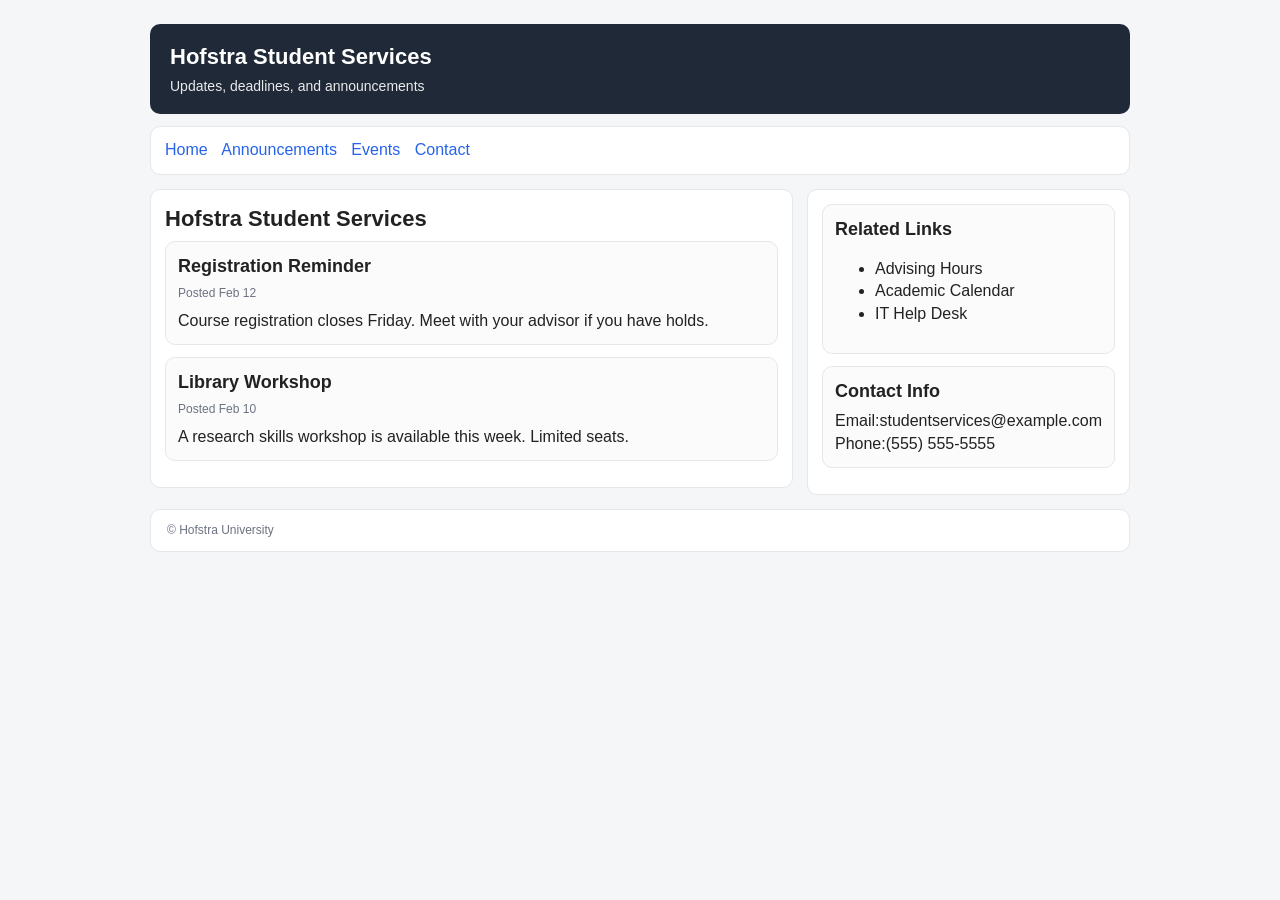
<file: index.html>
<!DOCTYPE html>
	<html lang="en">
		<head>
		 <meta charset="UTF-8" />
		 <meta name="viewport" content="width=device-width, initial-scale=1"/>
 		 <title>Semantic HTML Refactor Exercise</title>

 		 <style>
    		/* Basic layout + visuals so structure is obvious */
   		 body {
      			font-family: Arial, sans-serif;
    			line-height: 1.4;
    			margin: 0;
      			background: #f5f6f8;
      			color: #222;
    		}

    		.container {
     			 max-width: 980px;
      			margin: 24px auto;
      			padding: 0 16px;
    		}

   		 /* Starter file uses divs; students will swap to semantic tags.
       		This CSS is written to still work after refactor. */
   		 #header, header {
      			background: #1f2937;
      			color: #fff;
      			padding: 18px 20px;
     			 border-radius: 10px;
    		}

    		.logo {
     			 font-size: 22px;
      			font-weight: 700;
      			margin-bottom: 4px;
    		}

    		.tagline {
      			font-size: 14px;
      			opacity: 0.9;
   		 }

    		#nav, nav {
     			 margin-top: 12px;
      			background: #ffffff;
     			border: 1px solid #e5e7eb;
      			border-radius: 10px;
      			padding: 12px 14px;
    		}

    		/* Inline vs block trap:
       		Links are inline by default; spacing/padding may feel "off" until students improve structure. */
   		 #nav a, nav a {
      			text-decoration: none;
      			color: #2563eb;
      			margin-right: 10px;
    		}

    		#nav a:hover, nav a:hover {
      			text-decoration: underline;
   		 }

    		/* Two-column layout */
    		.layout {
     			 display: grid;
      			grid-template-columns: 2fr 1fr;
      			gap: 14px;
      			margin-top: 14px;
      			align-items: start;
    		}

    		#content, main {
     			 background: #ffffff;
      			border: 1px solid #e5e7eb;
      			border-radius: 10px;
      			padding: 14px;
    		}

    		#sidebar, aside {
      			background: #ffffff;
      			border: 1px solid #e5e7eb;
      			border-radius: 10px;
      			padding: 14px;
    		}

    		.post, article {
     			 border: 1px solid #e5e7eb;
      			border-radius: 10px;
      			padding: 12px;
      			margin-bottom: 12px;
      			background: #fbfbfc;
    		}

    		/* Heading styling works whether students convert div titles to h1/h2 */
    		h1 {
      			font-size: 22px;
      			margin: 0 0 6px 0;
   		 }
    		h2 {
      			font-size: 18px;
      			margin: 0 0 6px 0;
    		}

    		.meta {
      			font-size: 12px;
      			color: #6b7280;
      			margin-bottom: 8px;
    		}

    		.box {
      			border: 1px solid #e5e7eb;
      			border-radius: 10px;
      			padding: 12px;
     			 margin-bottom: 12px;
     			 background: #fbfbfc;
    		}

    		#footer, footer {
      			margin-top: 14px;
      			padding: 12px 16px;
      			background: #ffffff;
      			border: 1px solid #e5e7eb;
      			border-radius: 10px;
      			color: #6b7280;
      			font-size: 12px;
    		}

    		/* Make it readable on narrow screens */
    		@media (max-width: 800px) {
     		 .layout {
       			 grid-template-columns: 1fr;
      		 }
   		}
  	</style>
	</head>

	<body>
  		<div class="container">
		<!-- I used the tag <header> for the Hofstra Student Services banner because it is the first thing viewers will see when opening the web site, meaning its the site header for the page, making it appropriate to use the header tag (also it is the content that will be located in the header -->
   		 <header id="header">
      			<div class="logo">Hofstra Student Services</div>
      				<div class="tagline">Updates, deadlines, and announcements</div>
    		</header>

   		 <!-- I use the <nav> tag for navigation becuase the following links will be placed within the navigation part of the web page, allowing the coder to have an easier time to style the <nav> part of the page -->
    		<nav id="nav">
      			<a href="#">Home</a>
      			<a href="#">Announcements</a>
      			<a href="#">Events</a>
      			<a href="#">Contact</a>
   		 </nav>

    		<div class="layout">
			<!-- I used the <main> tag because it will it allows the coder to know the specfic content that will placed into the main tag -->
     			 <main id="content">
				<h1>Hofstra Student Services</h1>

        		<!-- Students should convert each .post into an <article> with an <h2> -->

        		<article class="post">
         		 <!-- I used the <article> tag for each .post because although each article is its own contents, when styling it makes it easier for the coder to change and style the content within articles    -->
          		<h2>Registration Reminder</h2>
          		<div class="meta">Posted Feb 12</div>
          		<div class="text">
            			Course registration closes Friday. Meet with your advisor if you have holds.
          		</div>
        		</article>

        		<article class="post">
          		<h2>Library Workshop</h2>
          		<div class="meta">Posted Feb 10</div>
          		<div class="text">
            			A research skills workshop is available this week. Limited seats.
          		</div>
        		</article>

     		 </main>

      		<!-- I used <aside> tag for the sidebar that will appear holding the information that when clicked will lead the viewer to that specfic link  -->
      		<aside id="sidebar">

        		<div class="box">
          		<h2>Related Links</h2>
				<ul>
          		      		<li>Advising Hours</li>
          				<li>Academic Calendar</li>
          				<li>IT Help Desk</li>
				</ul>
        		</div>

        		<div class="box">
          			<h2>Contact Info</h2>
          			Email:studentservices@example.com<br>
          			Phone:(555) 555-5555
        		</div>

     		 </aside>
    	</div>

    		<footer id="footer">
      			© Hofstra University
    		</footer>

  	</div>
</body>
</html>
</file>
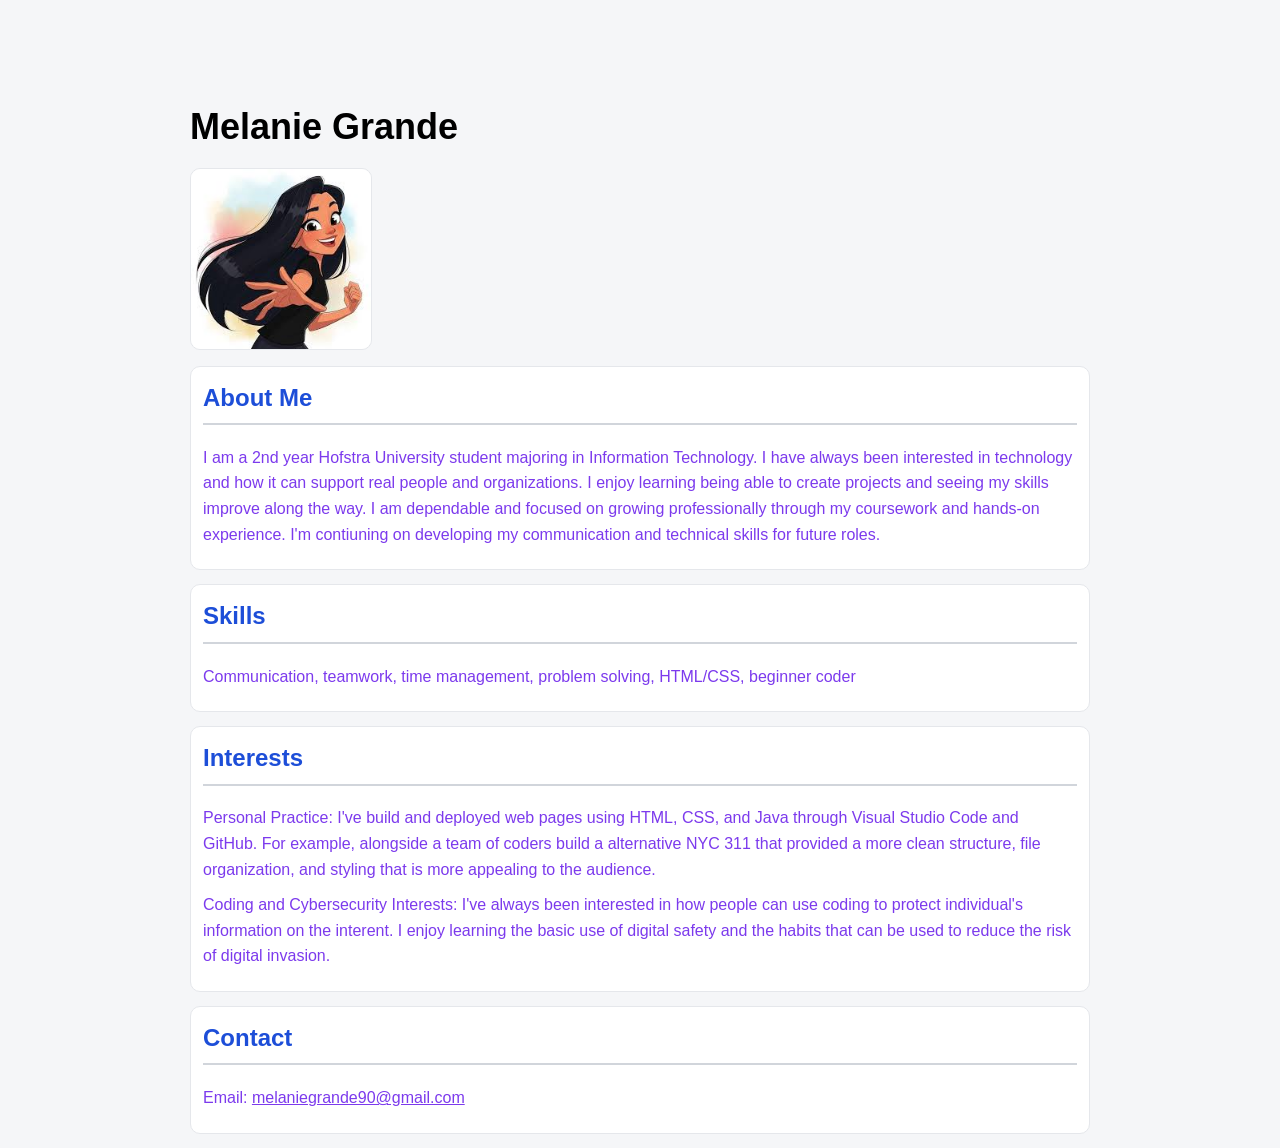
<file: assignment2/main.html>
<!DOCTYPE html>
<html>
    <head>
        <meta charset="UTF-8" />
        <meta name="viewport" content="width=device-width, initial-scale=1" />
        <title>Melanie Grande - Assisgnment 2</title>
        <link rel="stylesheet" href="style.css"/>

        <style>
            h2{
                color: #1d4ed8;
            }
        </style>
    </head>
    <body>
		<div class="container">
        <h1>Melanie Grande</h1>

		<img src="photo.jpg" alt="Cartoon Melanie" class="picture-me" />
        <div class="section-box">
          <h2>About Me</h2>
          <p>
            I am a 2nd year Hofstra University student majoring in Information Technology. I have always been interested in technology and how it can support real people and 
            organizations. I enjoy learning being able to create projects and seeing my skills improve along the way. 
            I am dependable and focused on growing professionally through my coursework and hands-on experience. 
            I'm contiuning on developing my communication and technical skills for future roles. 
          </p>
        </div>
        <div class="section-box">
          <h2>Skills</h2>
           <p> Communication, teamwork, time management, problem solving, HTML/CSS, beginner coder</p>
	</div>
	
	<div class="section-box">
	  <h2>Interests</h2>
	  <p>
		<bold>Personal Practice:</bold> I've build and deployed web pages using HTML, CSS, and Java through Visual Studio Code and GitHub. For example, alongside a team of coders build a alternative NYC 311 that provided a more clean structure, file organization, and styling that is more appealing to the audience.
	</p>
	
	<p>
		<bold>Coding and Cybersecurity Interests:</bold> I've always been interested in how people can use coding to protect individual's information on the interent. I enjoy learning the basic use of digital safety and the habits that can be used to reduce the risk of digital invasion. 
	</p>
	</div>

	<div class="section-box">
		<h2>Contact</h2>
		<p>
			Email:
			<a href="mailto:melaniegrande90@gmail.com">melaniegrande90@gmail.com</a>
		</p>
	</div>

		
    </div>
    </body>
</html>
</file>
<file: assignment2/style.css>
header {
	position: fixed;
	top: 0;
	left: 0;
	width: 100%;
	background-color: #white;
	z-index: 1000;
}

body {
	font-family: sans-serif;
	background-color: #f5f6f8;
	line-height: 1.6;
	margin: 0;
	padding: 0;
}

.container {
	max-width: 900px;
	margin: 0 auto;
	padding: 0 16px;
	padding-top: 80px;
}

h1 {
	font-size: 36px;
	margin: 18px 0 12px 0;
}

h2 {
	color: #0f766e;
	border-bottom: 2px solid #d1d5db;
	padding-bottom: 6px;
	margin-top: 0;
}

p {
	line-height: 1.6;
	margin: 10px 0;
	color: #7c3aed;
}

a {
	color: #7c3aed;
}

.section-box {
	padding: 12px;
	border: 1px solid #e5e7eb;
	border-radius: 10px;
	background-color: #ffffff;
	margin-bottom: 14px;
}

.picture-me {
	width: 180px;
	height: auto;
	border-radius: 10px;
	border: 1px solid #e5e7eb;
	display: block;
	margin: 10px 0 16px 0;
}
</file>
